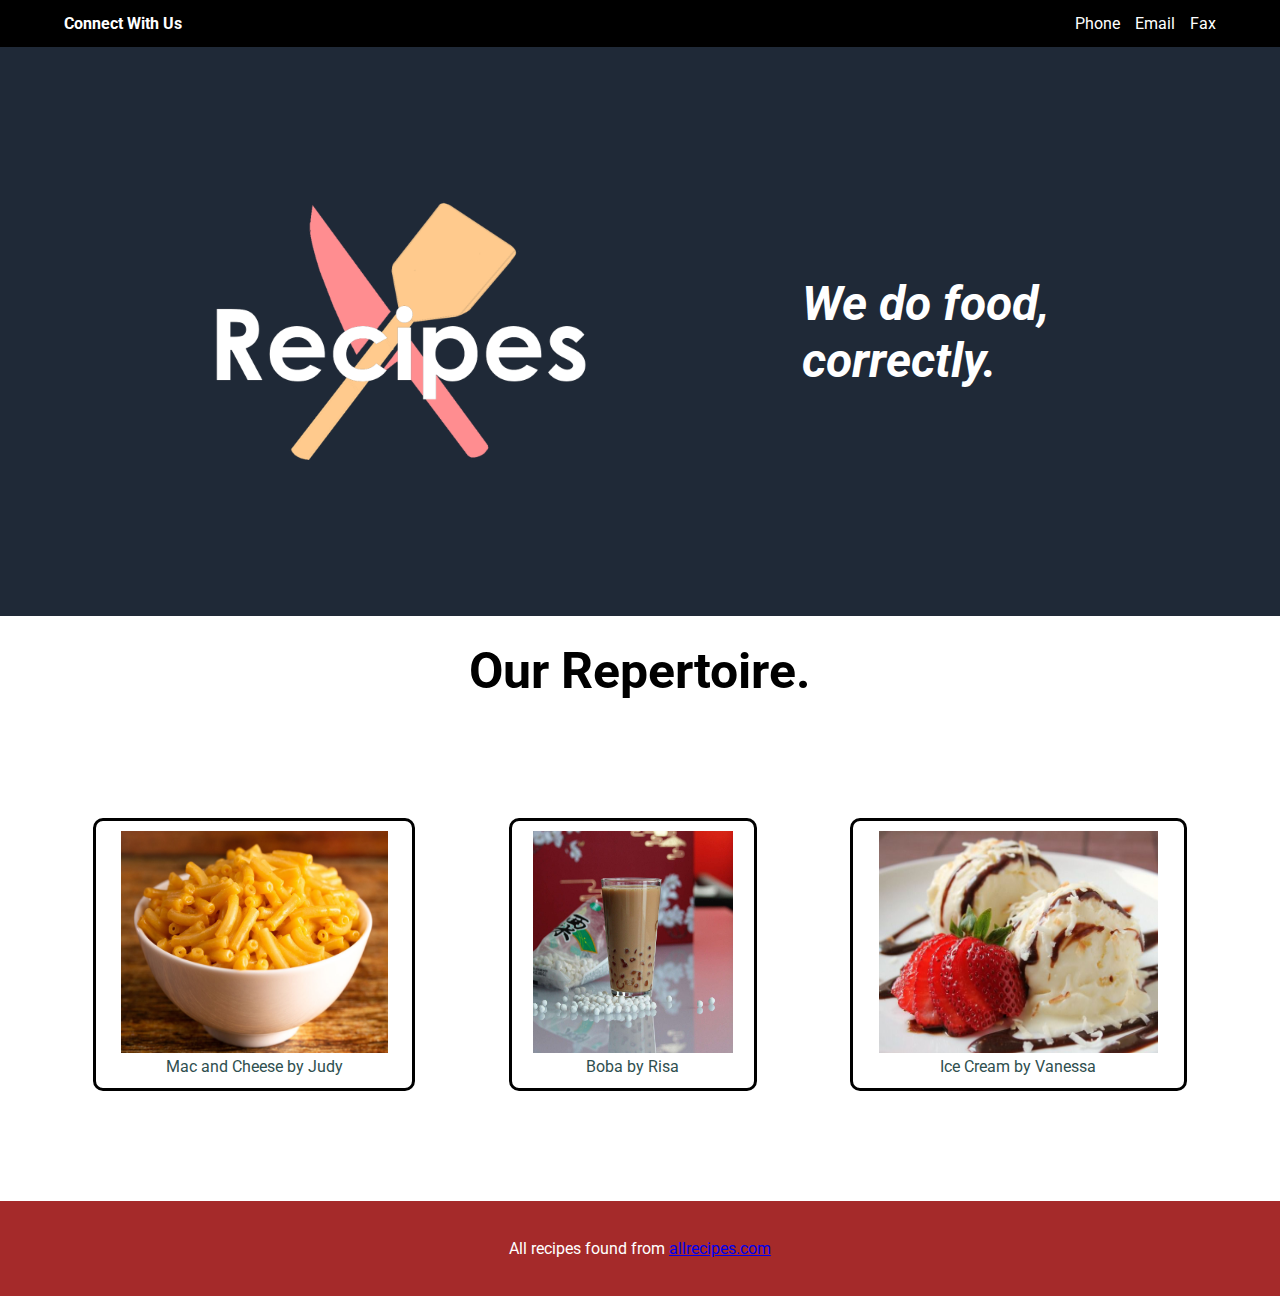
<file: index.html>
<!DOCTYPE HTML>
<html lang="en">
    <head>
        <meta charset="UTF-8">
        <title>Recipes</title>
        <link rel="stylesheet" href="styles.css">
        <link rel="preconnect" href="https://fonts.googleapis.com">
<link rel="preconnect" href="https://fonts.gstatic.com" crossorigin>
<link href="https://fonts.googleapis.com/css2?family=Roboto:ital,wght@0,100;0,300;0,400;0,500;0,700;0,900;1,100;1,300;1,400;1,500;1,700;1,900&display=swap" rel="stylesheet">
    </head>
    <body>
        <div class="header">
            <div class="tbd">Connect With Us</div>
            <ul class="links">
                <li><a>Phone</a></li>
                <li><a>Email</a></li>
                <li><a>Fax</a></li>
            </ul>
        </div>
        <div class="hero">
            <img src="food-image/recipelogo.png">
            <div class="text">
                We do food, correctly.
            </div>
        </div>
        <div class="content">
            <h1>Our Repertoire.</h1>
            <ul>
                <li class="food-item">
                    <a href="recipes/mac-and-cheese.html"><img src="food-image/mac-and-cheese.jpg"></a>
                    <div>Mac and Cheese by Judy</div>
                </li> 
                <li class="food-item">
                    <a href="recipes/boba.html"><img src="food-image/boba.jpg"></a>
                    <div>Boba by Risa</div>
                <li class="food-item">
                    <a href="recipes/icecream.html"><img src="food-image/icecream.jpg"></a>
                    <div>Ice Cream by Vanessa</div>
                </li>   
                </li>
            </ul>
        </div>
        <div class="footer">
            <div>All recipes found from <a href="http://allrecipes.com/">allrecipes.com</a></div>
        </div>  
    </body>
</html>
</file>
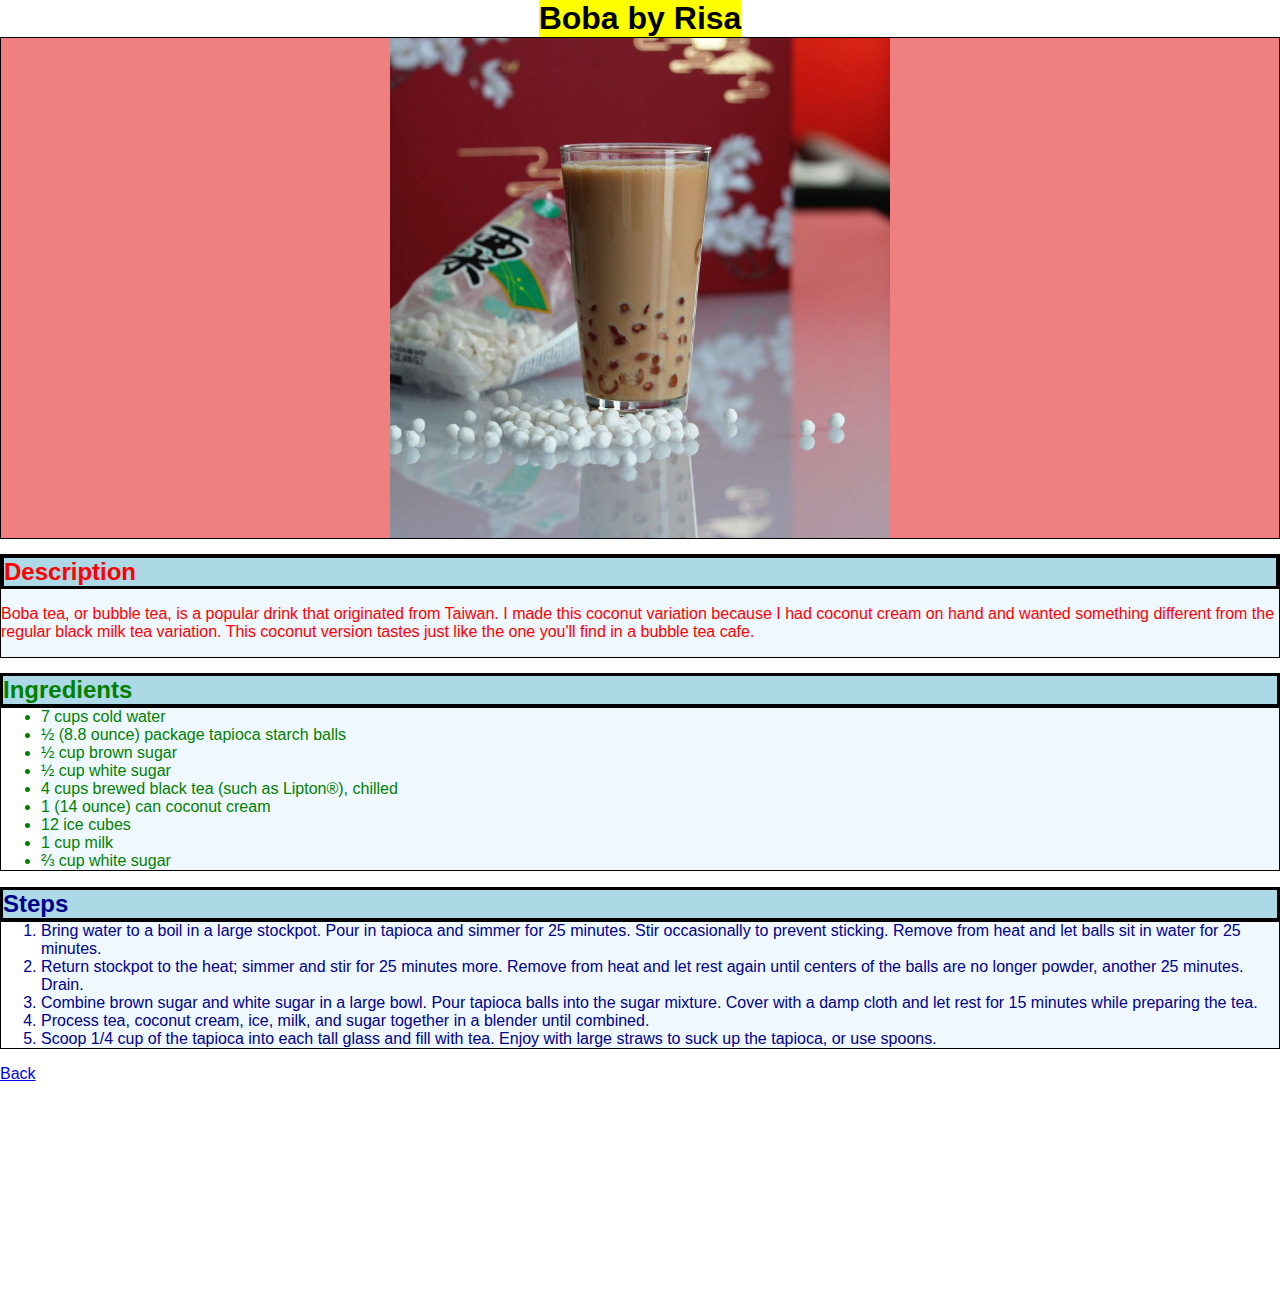
<file: recipes/boba.html>
<!DOCTYPE HTML>
<html lang="en">
    <head>
        <meta charset="UTF-8">
        <title>Boba</title>
        <link rel="stylesheet" href="../styles.css">
    </head>

    <body class="recipe-page">
        <h1 class="header">Boba by Risa</h1>

        <div class="image">
        <img src="../food-image/boba.jpg" height="500">
        </div>

        <div class="recipe-description">
        <h2>Description</h2>
        <p>Boba tea, or bubble tea, is a popular drink that originated from Taiwan. I made this coconut variation because I had coconut cream on hand and wanted something different from the regular black milk tea variation. This coconut version tastes just like the one you'll find in a bubble tea cafe.</p>
        </div>

        <div class="ingredients">
        <h2>Ingredients</h2>
        <ul class="ingredients">
            <li>7 cups cold water</li>
            <li>½ (8.8 ounce) package tapioca starch balls</li>
            <li>½ cup brown sugar</li>
            <li>½ cup white sugar</li>
            <li>4 cups brewed black tea (such as Lipton®), chilled</li>
            <li>1 (14 ounce) can coconut cream</li>
            <li>12 ice cubes</li>
            <li>1 cup milk</li>
            <li>⅔ cup white sugar</li>
        </ul>
        </div>

        <div class="steps">
        <h2>Steps</h2>
        <ol class="steps">
            <li>Bring water to a boil in a large stockpot. Pour in tapioca and simmer for 25 minutes. Stir occasionally to prevent sticking. Remove from heat and let balls sit in water for 25 minutes.</li>
            <li>Return stockpot to the heat; simmer and stir for 25 minutes more. Remove from heat and let rest again until centers of the balls are no longer powder, another 25 minutes. Drain. </li>
            <li>Combine brown sugar and white sugar in a large bowl. Pour tapioca balls into the sugar mixture. Cover with a damp cloth and let rest for 15 minutes while preparing the tea.</li>
            <li>Process tea, coconut cream, ice, milk, and sugar together in a blender until combined.</li>
            <li>Scoop 1/4 cup of the tapioca into each tall glass and fill with tea. Enjoy with large straws to suck up the tapioca, or use spoons.</li>
        </ol>
        </div>

        <a href="../index.html">Back</a>
    </body>
</html>
</file>
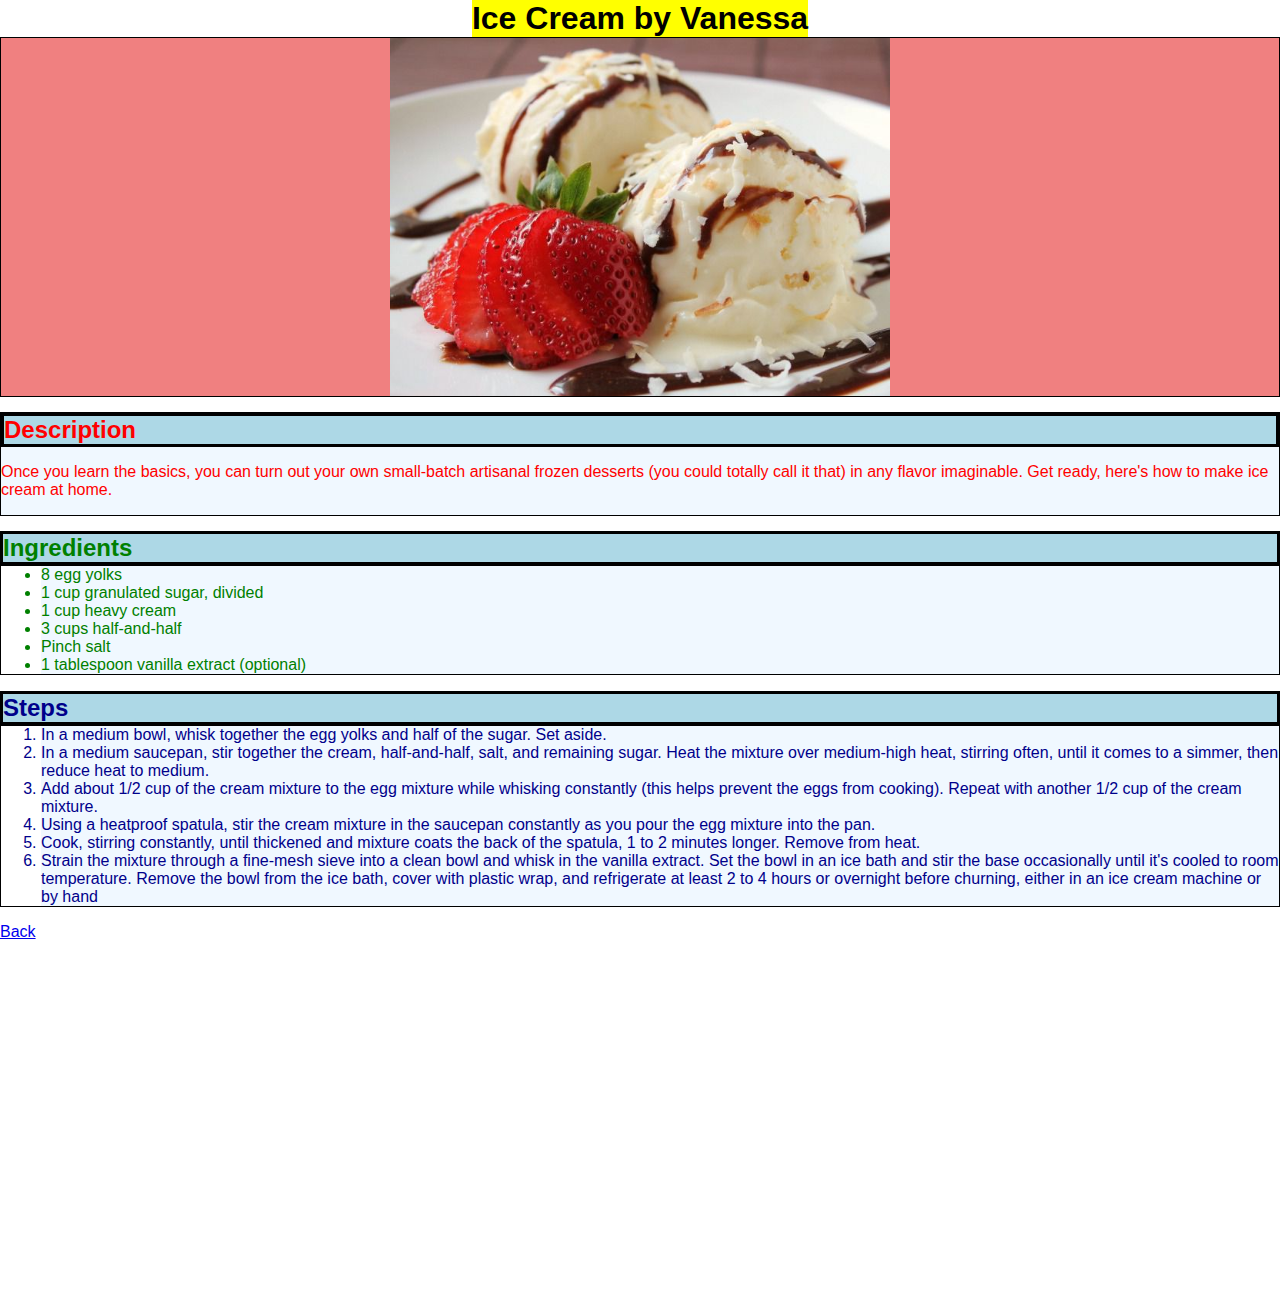
<file: recipes/icecream.html>
<!DOCTYPE HTML>
<html lang="en">
    <head>
        <meta charset="UTF-8">
        <title>Ice Cream</title>
        <link rel="stylesheet" href="../styles.css">
    </head>

    <body class="recipe-page">
        <h1 class="header">Ice Cream by Vanessa</h1>

        <div class="image">
        <img src="../food-image/icecream.jpg">
        </div>

        <div class="recipe-description">
        <h2>Description</h2>
        <p>Once you learn the basics, you can turn out your own small-batch artisanal frozen desserts (you could totally call it that) in any flavor imaginable. Get ready, here's how to make ice cream at home.</p>
        </div>

        <div class="ingredients">
        <h2>Ingredients</h2>
        <ul class="ingredients">
            <li>8 egg yolks</li>
            <li>1 cup granulated sugar, divided</li>
            <li>1 cup heavy cream</li>
            <li>3 cups half-and-half</li>
            <li>Pinch salt</li>
            <li>1 tablespoon vanilla extract (optional)</li>
        </ul>
        </div>

        <div class="steps">
        <h2>Steps</h2>
        <ol>
            <li>In a medium bowl, whisk together the egg yolks and half of the sugar. Set aside.</li>
            <li>In a medium saucepan, stir together the cream, half-and-half, salt, and remaining sugar. Heat the mixture over medium-high heat, stirring often, until it comes to a simmer, then reduce heat to medium.</li>
            <li>Add about 1/2 cup of the cream mixture to the egg mixture while whisking constantly (this helps prevent the eggs from cooking). Repeat with another 1/2 cup of the cream mixture.</li>
            <li>Using a heatproof spatula, stir the cream mixture in the saucepan constantly as you pour the egg mixture into the pan.</li>
            <li>Cook, stirring constantly, until thickened and mixture coats the back of the spatula, 1 to 2 minutes longer. Remove from heat.</li>
            <li>Strain the mixture through a fine-mesh sieve into a clean bowl and whisk in the vanilla extract. Set the bowl in an ice bath and stir the base occasionally until it's cooled to room temperature. Remove the bowl from the ice bath, cover with plastic wrap, and refrigerate at least 2 to 4 hours or overnight before churning, either in an ice cream machine or by hand</li>
        </ol>
        </div>

        <a href="../index.html">Back</a>
    </body>
</html>
</file>
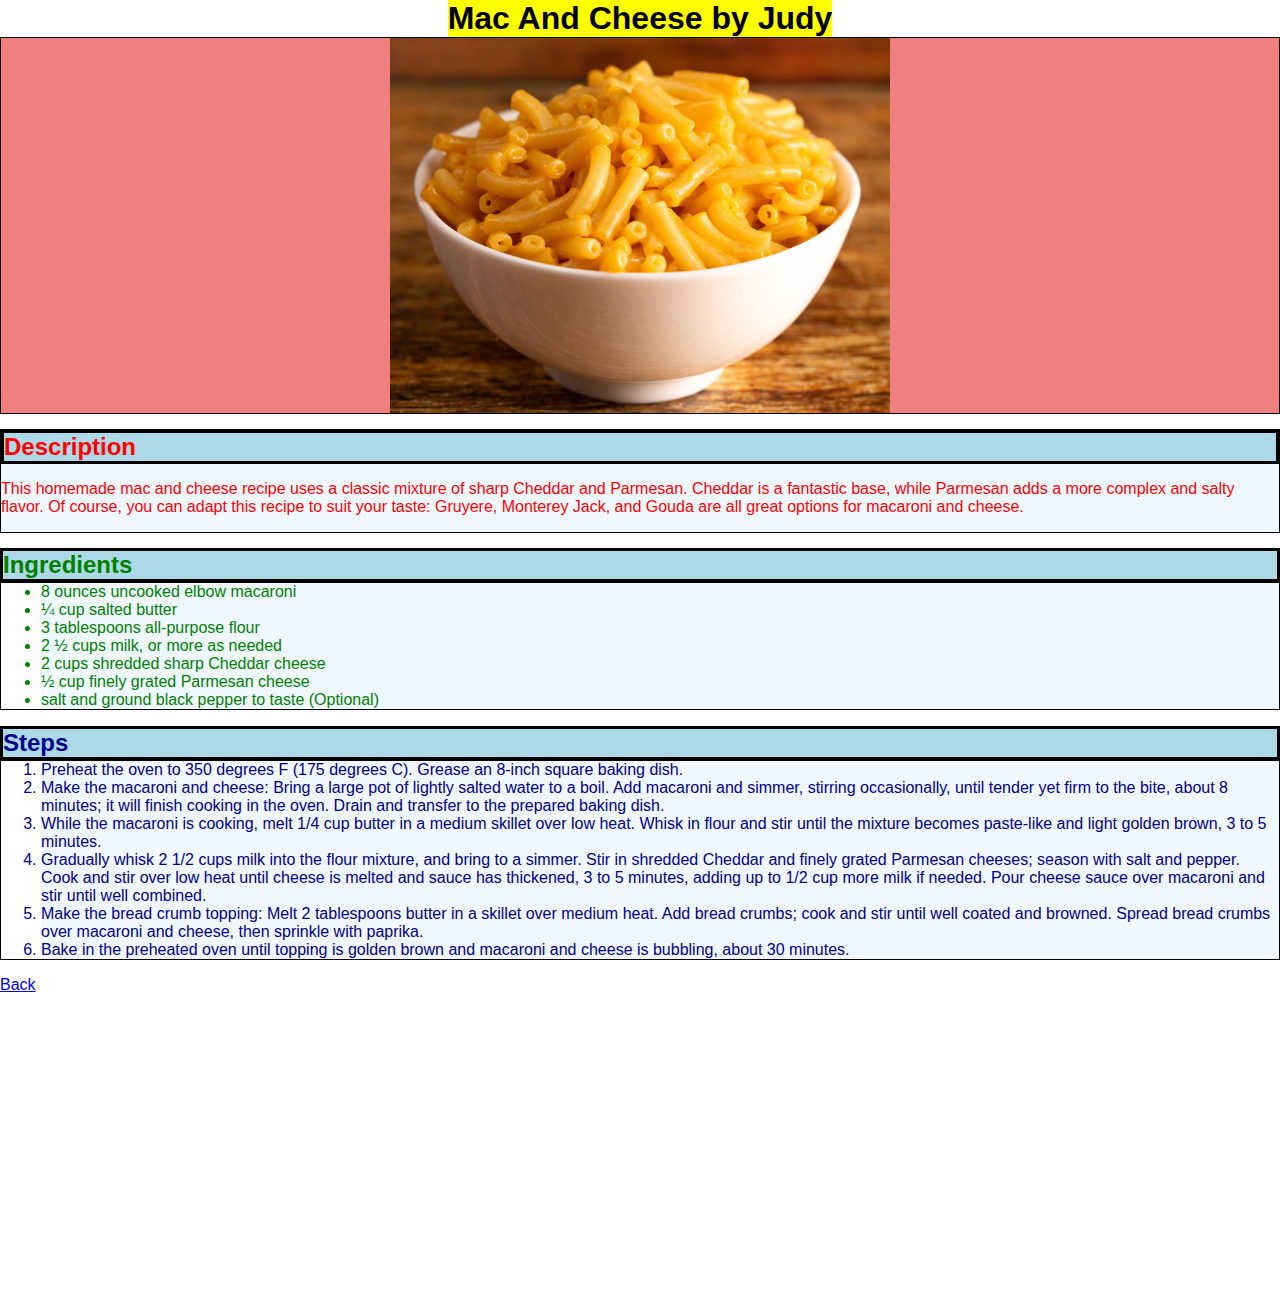
<file: recipes/mac-and-cheese.html>
<!DOCTYPE HTML>
<html>
    <head>
        <meta charset="UTF-8">
        <title>Mac and Cheese</title>
        <link rel="stylesheet" href="../styles.css">
    </head>

    <body class="recipe-page">

        <h1 class="header">Mac And Cheese by Judy</h1>
        
        <div class="image">
        <img src="../food-image/mac-and-cheese.jpg">
        </div>

        <div class="recipe-description">
        <h2>Description</h2>
        <p>This homemade mac and cheese recipe uses a classic mixture of sharp Cheddar and Parmesan. Cheddar is a fantastic base, while Parmesan adds a more complex and salty flavor. Of course, you can adapt this recipe to suit your taste: Gruyere, Monterey Jack, and Gouda are all great options for macaroni and cheese.</p>
        </div>

        <div class="ingredients">
        <h2>Ingredients</h2>
        <ul>
            <li>8 ounces uncooked elbow macaroni</li>
            <li>¼ cup salted butter</li>
            <li>3 tablespoons all-purpose flour</li>
            <li>2 ½ cups milk, or more as needed</li>
            <li>2 cups shredded sharp Cheddar cheese</li>
            <li>½ cup finely grated Parmesan cheese</li>
            <li>salt and ground black pepper to taste (Optional)</li>
        </ul>
        </div>

        <div class="steps">
        <h2>Steps</h2>
        <ol>
            <li>Preheat the oven to 350 degrees F (175 degrees C). Grease an 8-inch square baking dish.</li>
            <li>Make the macaroni and cheese: Bring a large pot of lightly salted water to a boil. Add macaroni and simmer, stirring occasionally, until tender yet firm to the bite, about 8 minutes; it will finish cooking in the oven. Drain and transfer to the prepared baking dish.</li>
            <li>While the macaroni is cooking, melt 1/4 cup butter in a medium skillet over low heat. Whisk in flour and stir until the mixture becomes paste-like and light golden brown, 3 to 5 minutes.
            </li>
            <li>Gradually whisk 2 1/2 cups milk into the flour mixture, and bring to a simmer. Stir in shredded Cheddar and finely grated Parmesan cheeses; season with salt and pepper. Cook and stir over low heat until cheese is melted and sauce has thickened, 3 to 5 minutes, adding up to 1/2 cup more milk if needed. Pour cheese sauce over macaroni and stir until well combined.</li>
            <li>Make the bread crumb topping: Melt 2 tablespoons butter in a skillet over medium heat. Add bread crumbs; cook and stir until well coated and browned. Spread bread crumbs over macaroni and cheese, then sprinkle with paprika.</li>
            <li>Bake in the preheated oven until topping is golden brown and macaroni and cheese is bubbling, about 30 minutes.</li>
        </ol>
        </div>

        <a href="../index.html">Back</a>
    </body>
</html>
</file>
<file: styles.css>
html {
    height: 120%;
    font-family: "Roboto";
}

body {
    height: 120%;
    display: flex;
    flex-direction: column;
    margin: 0px;
}

.header {
    display: flex;
    background-color: black;
    flex: .05;
    display: flex;
    justify-content: space-between;
    align-items: center;
}

.hero {
    flex: .6;
    background-color: #1F2937;
    display: flex;
    align-items: center;
    justify-content: space-evenly;
}

.content {
    flex: .6
}

.footer {
    background-color: brown;
    flex: .1
}

.hero > img {
    width: 30%;
}

.text {
    width: 21%;
    font-size: 48px;
    color: white;
    font-weight: bolder;
    font-style: italic;
}

.tbd {
    margin-left: 5%;
    color: white;
    font-weight: bolder;
}

.links {
    padding: 0px;
    margin: 0px;
    display: flex;
    color: white;
    list-style: none;
    margin-right: 5%;
    gap: 15px;
}

.content {
    display: flex;
    flex-direction: column;
}

.content > h1 {
    align-self: center;
    margin-top: 2%;
    padding: 0px;
    font-size: 50px;
}

.content > ul {
    display: flex;
    list-style-type: none;
    margin: 0px;
    padding: 0px;
    justify-content: space-evenly;
    align-items: center;
    margin-top: -2%;
}

.food-item {
    height: 50%;
    text-align: center;
    color: darkslategrey;
    border: 3px solid black;
    border-radius: 10px;
    padding: 10px;
}

.food-item img {
    height: 90%; 
    width: 90%;
}

.footer {
    display: flex;
    justify-content: center;
    align-items: center;
    color: white;
}

/* Old CSS */

.recipe-page .header {
    background-color: yellow;
    margin: 0px auto;
}

body.recipe-page {
    font-family:'Franklin Gothic Medium', 'Arial Narrow', Arial, sans-serif;
}

.image {
    background-color: lightcoral;
    border: 1px solid black;
    margin-bottom: 15px;
}

.image img {
    display: block;
    width: 500px;
    margin: 0 auto;
}

.ingredients li,
.steps li
{
    background-color: aliceblue;
}

.ingredients h2,
.steps h2,
.recipe-description h2 {
    background-color: lightblue;
    border: 1px solid black;
}

.ingredients ul,
.steps ol {
    border: 1px solid black;
    margin-top: 0px;
}

.recipe-description h2,
.ingredients h2, 
.steps h2 {
    margin-top: 0px;
    margin-bottom: 0px;
    border: 3px solid black;
}

.recipe-description {
    color: red;
    border: 1px solid black;
    background-color: aliceblue;
    margin-bottom: 15px;
}

.ingredients {
    color: green;
}

.steps {
    color: darkblue;
}
</file>
